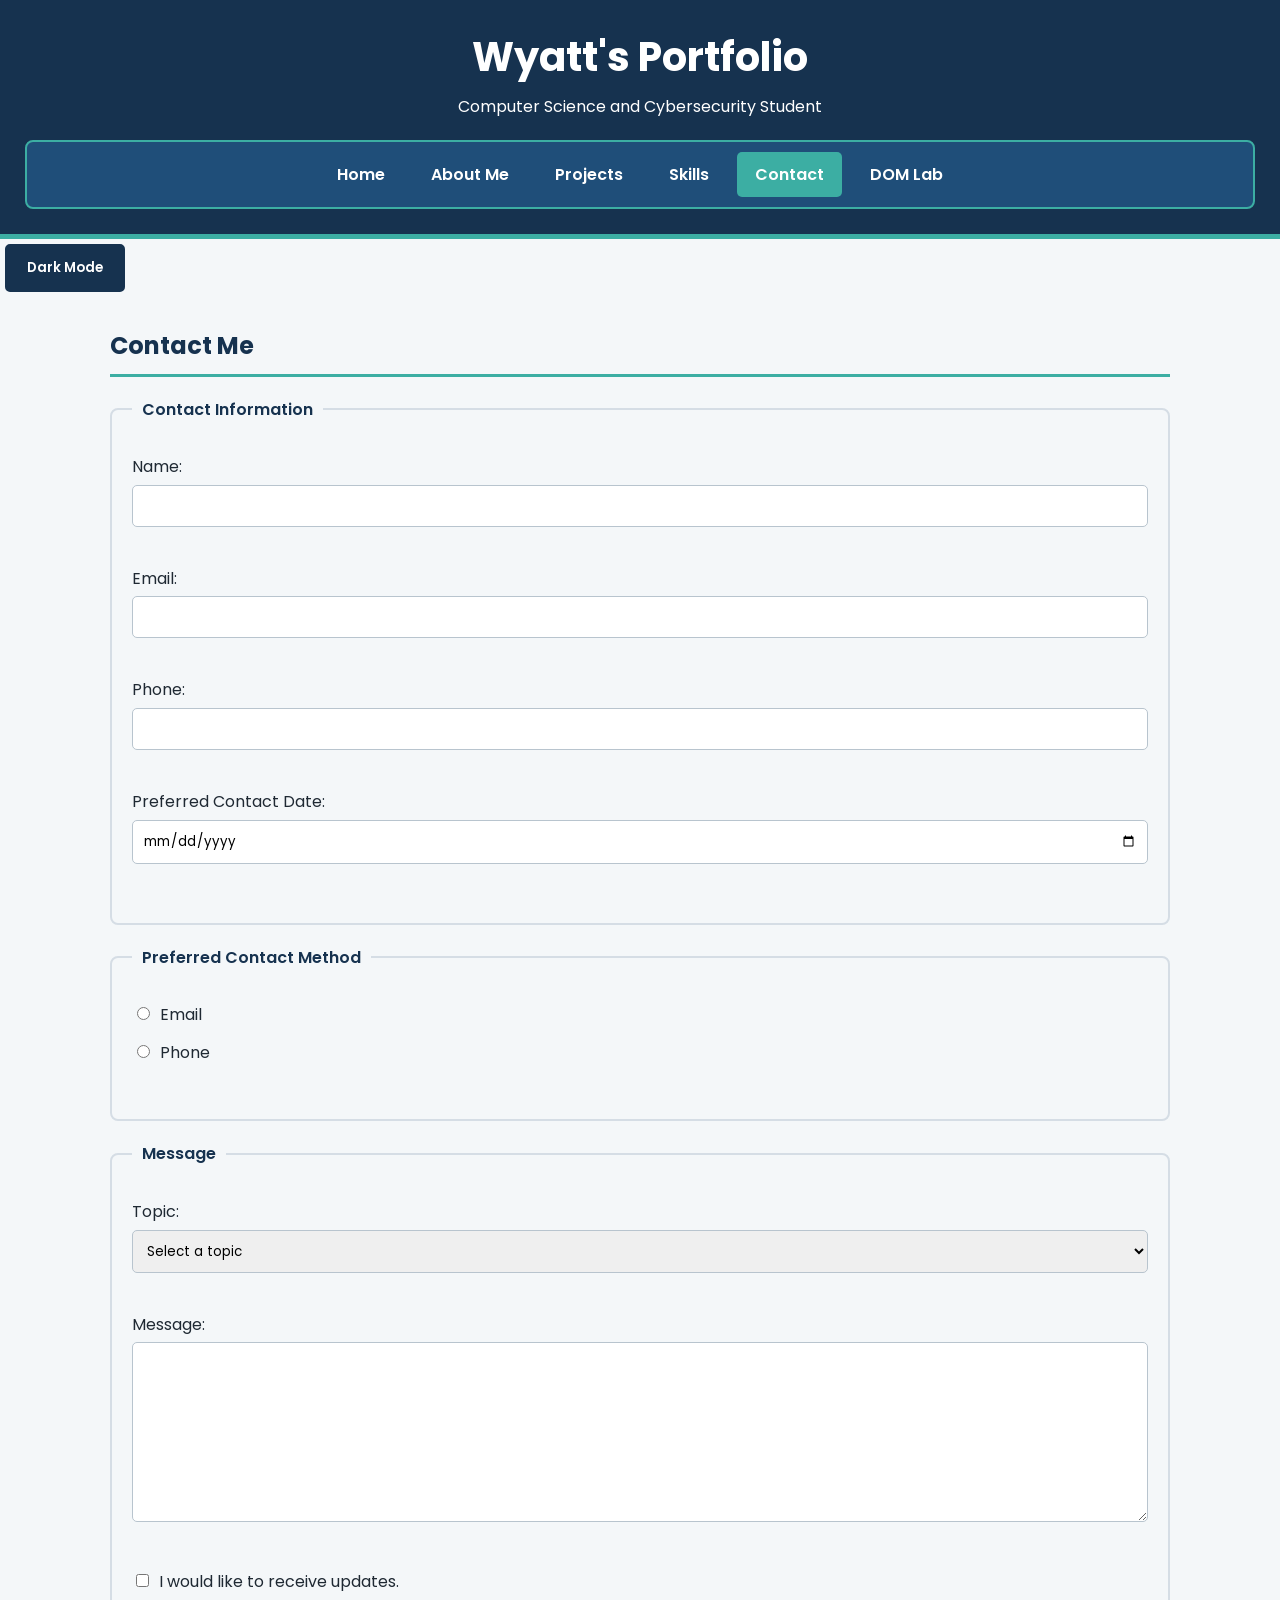
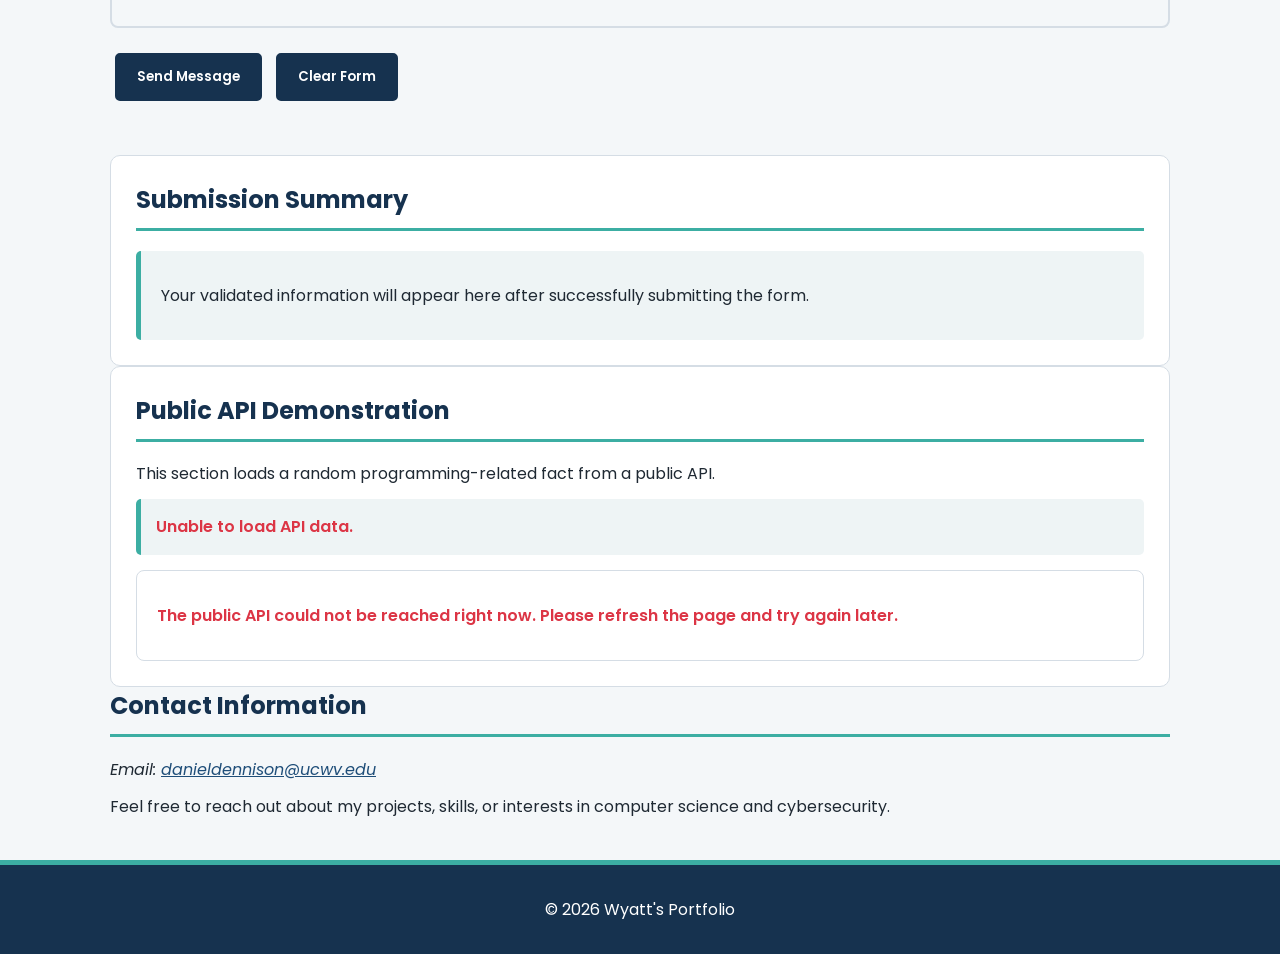
<file: contact.html>
<!DOCTYPE html>
<html lang="en">
<head>
    <meta charset="UTF-8">
    <meta name="viewport" content="width=device-width, initial-scale=1.0">
    <meta name="description" content="Contact Wyatt about computer science, cybersecurity, programming, and web development.">
    <title>Wyatt's Portfolio - Contact</title>
    <link rel="stylesheet" href="style.css">
    <script src="script.js" defer></script>
</head>

<body>

<header>
    <h1>Wyatt's Portfolio</h1>
    <p>Computer Science and Cybersecurity Student</p>

    <nav aria-label="Main navigation">
        <ul>
            <li><a href="index.html">Home</a></li>
            <li><a href="about.html">About Me</a></li>
            <li><a href="projects.html">Projects</a></li>
            <li><a href="skills.html">Skills</a></li>
            <li><a href="contact.html" aria-current="page">Contact</a></li>
            <li><a href="dom.html">DOM Lab</a></li>
        </ul>
    </nav>
</header>

<button id="dark-mode-button" type="button">
    Dark Mode
</button>

<main>

    <section class="contact-form">
        <h2>Contact Me</h2>

        <form id="contact-form" action="#" method="post" novalidate>

            <fieldset>
                <legend>Contact Information</legend>

                <p>
                    <label for="name">Name:</label>
                    <input
                        type="text"
                        id="name"
                        name="name"
                        autocomplete="name"
                        required>
                    <span id="name-feedback" class="form-feedback"></span>
                </p>

                <p>
                    <label for="email">Email:</label>
                    <input
                        type="email"
                        id="email"
                        name="email"
                        autocomplete="email"
                        required>
                    <span id="email-feedback" class="form-feedback"></span>
                </p>

                <p>
                    <label for="phone">Phone:</label>
                    <input
                        type="tel"
                        id="phone"
                        name="phone"
                        autocomplete="tel"
                        required>
                    <span id="phone-feedback" class="form-feedback"></span>
                </p>

                <p>
                    <label for="date">Preferred Contact Date:</label>
                    <input
                        type="date"
                        id="date"
                        name="date"
                        required>
                    <span id="date-feedback" class="form-feedback"></span>
                </p>
            </fieldset>

            <fieldset>
                <legend>Preferred Contact Method</legend>

                <p>
                    <input
                        type="radio"
                        id="contact-email"
                        name="contact-method"
                        value="email"
                        required>

                    <label for="contact-email">Email</label>
                </p>

                <p>
                    <input
                        type="radio"
                        id="contact-phone"
                        name="contact-method"
                        value="phone">

                    <label for="contact-phone">Phone</label>
                </p>

                <span id="contact-method-feedback" class="form-feedback"></span>
            </fieldset>

            <fieldset>
                <legend>Message</legend>

                <p>
                    <label for="topic">Topic:</label>

                    <select id="topic" name="topic" required>
                        <option value="">Select a topic</option>
                        <option value="programming">Programming</option>
                        <option value="cybersecurity">Cybersecurity</option>
                        <option value="web-development">Web Development</option>
                        <option value="other">Other</option>
                    </select>

                    <span id="topic-feedback" class="form-feedback"></span>
                </p>

                <p>
                    <label for="message">Message:</label>

                    <textarea
                        id="message"
                        name="message"
                        rows="6"
                        minlength="10"
                        required></textarea>

                    <span id="message-feedback" class="form-feedback"></span>
                </p>

                <p>
                    <input
                        type="checkbox"
                        id="updates"
                        name="updates"
                        value="yes">

                    <label for="updates">
                        I would like to receive updates.
                    </label>
                </p>
            </fieldset>

            <button type="submit">Send Message</button>
            <button type="reset">Clear Form</button>

            <p id="form-status" class="form-status"></p>

        </form>
    </section>

    <section class="form-summary">
        <h2>Submission Summary</h2>

        <div id="submission-summary">
            <p>
                Your validated information will appear here after
                successfully submitting the form.
            </p>
        </div>
    </section>

    <section class="api-section">
        <h2>Public API Demonstration</h2>

        <p>
            This section loads a random programming-related fact
            from a public API.
        </p>

        <div id="api-status">
            Loading API data...
        </div>

        <div id="api-result"></div>
    </section>

    <aside class="contact-info">
        <h2>Contact Information</h2>

        <address>
            Email:
            <a href="mailto:danieldennison@ucwv.edu">
                danieldennison@ucwv.edu
            </a>
        </address>

        <p>
            Feel free to reach out about my projects, skills, or interests
            in computer science and cybersecurity.
        </p>
    </aside>

</main>

<footer>
    <p>&copy; 2026 Wyatt's Portfolio</p>
</footer>

</body>
</html>
</file>
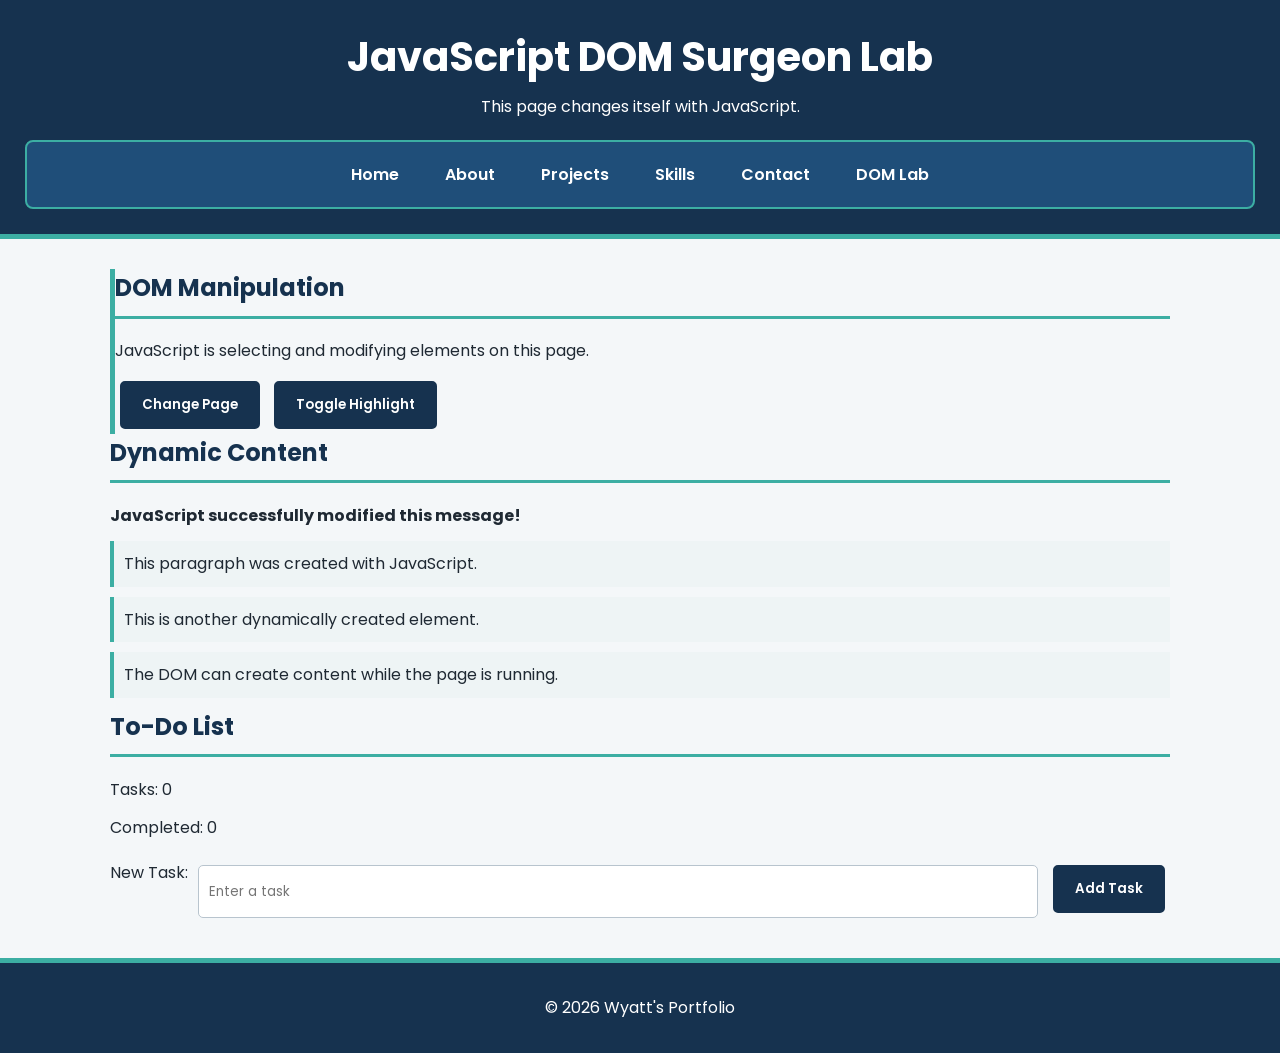
<file: dom.html>
<!DOCTYPE html>
<html lang="en">
<head>
    <meta charset="UTF-8">
    <meta name="viewport" content="width=device-width, initial-scale=1.0">
    <meta name="description" content="Interactive JavaScript DOM manipulation project">
    <title>DOM Surgeon Lab - Wyatt's Portfolio</title>

    <link rel="stylesheet" href="style.css">
    <script src="dom.js" defer></script>
</head>

<body>

    <header>
        <h1 id="page-title">JavaScript DOM Lab</h1>

        <p id="subtitle">
            Interactive DOM Manipulation Project
        </p>

        <nav>
            <ul>
                <li><a href="index.html">Home</a></li>
                <li><a href="about.html">About</a></li>
                <li><a href="projects.html">Projects</a></li>
                <li><a href="skills.html">Skills</a></li>
                <li><a href="contact.html">Contact</a></li>
                <li><a href="dom.html">DOM Lab</a></li>
            </ul>
        </nav>
    </header>

    <main>

        <!-- DOM MANIPULATION -->
        <section id="welcome-section">

            <h2>DOM Manipulation</h2>

            <p id="description">
                This page demonstrates how JavaScript can select,
                modify, create, and remove HTML elements.
            </p>

            <button id="change-button" type="button">
                Change Page
            </button>

            <button id="toggle-button" type="button">
                Toggle Highlight
            </button>

        </section>


        <!-- DYNAMIC CONTENT -->
        <section id="dynamic-section">

            <h2>Dynamic Content</h2>

            <p id="dynamic-message">
                New content will be added here using JavaScript.
            </p>

            <div id="new-elements"></div>

        </section>


        <!-- TO-DO LIST -->
        <section id="todo-section">

            <h2>To-Do List</h2>

            <p id="task-count">
                Tasks: 0
            </p>

            <p id="completed-count">
                Completed: 0
            </p>

            <form id="todo-form">

                <label for="todo-input">
                    New Task:
                </label>

                <input
                    type="text"
                    id="todo-input"
                    placeholder="Enter a task"
                    required
                >

                <button type="submit">
                    Add Task
                </button>

            </form>

            <ul id="todo-list"></ul>

        </section>

    </main>


    <footer>
        <p>&copy; 2026 Wyatt's Portfolio</p>
    </footer>

</body>
</html>
</file>
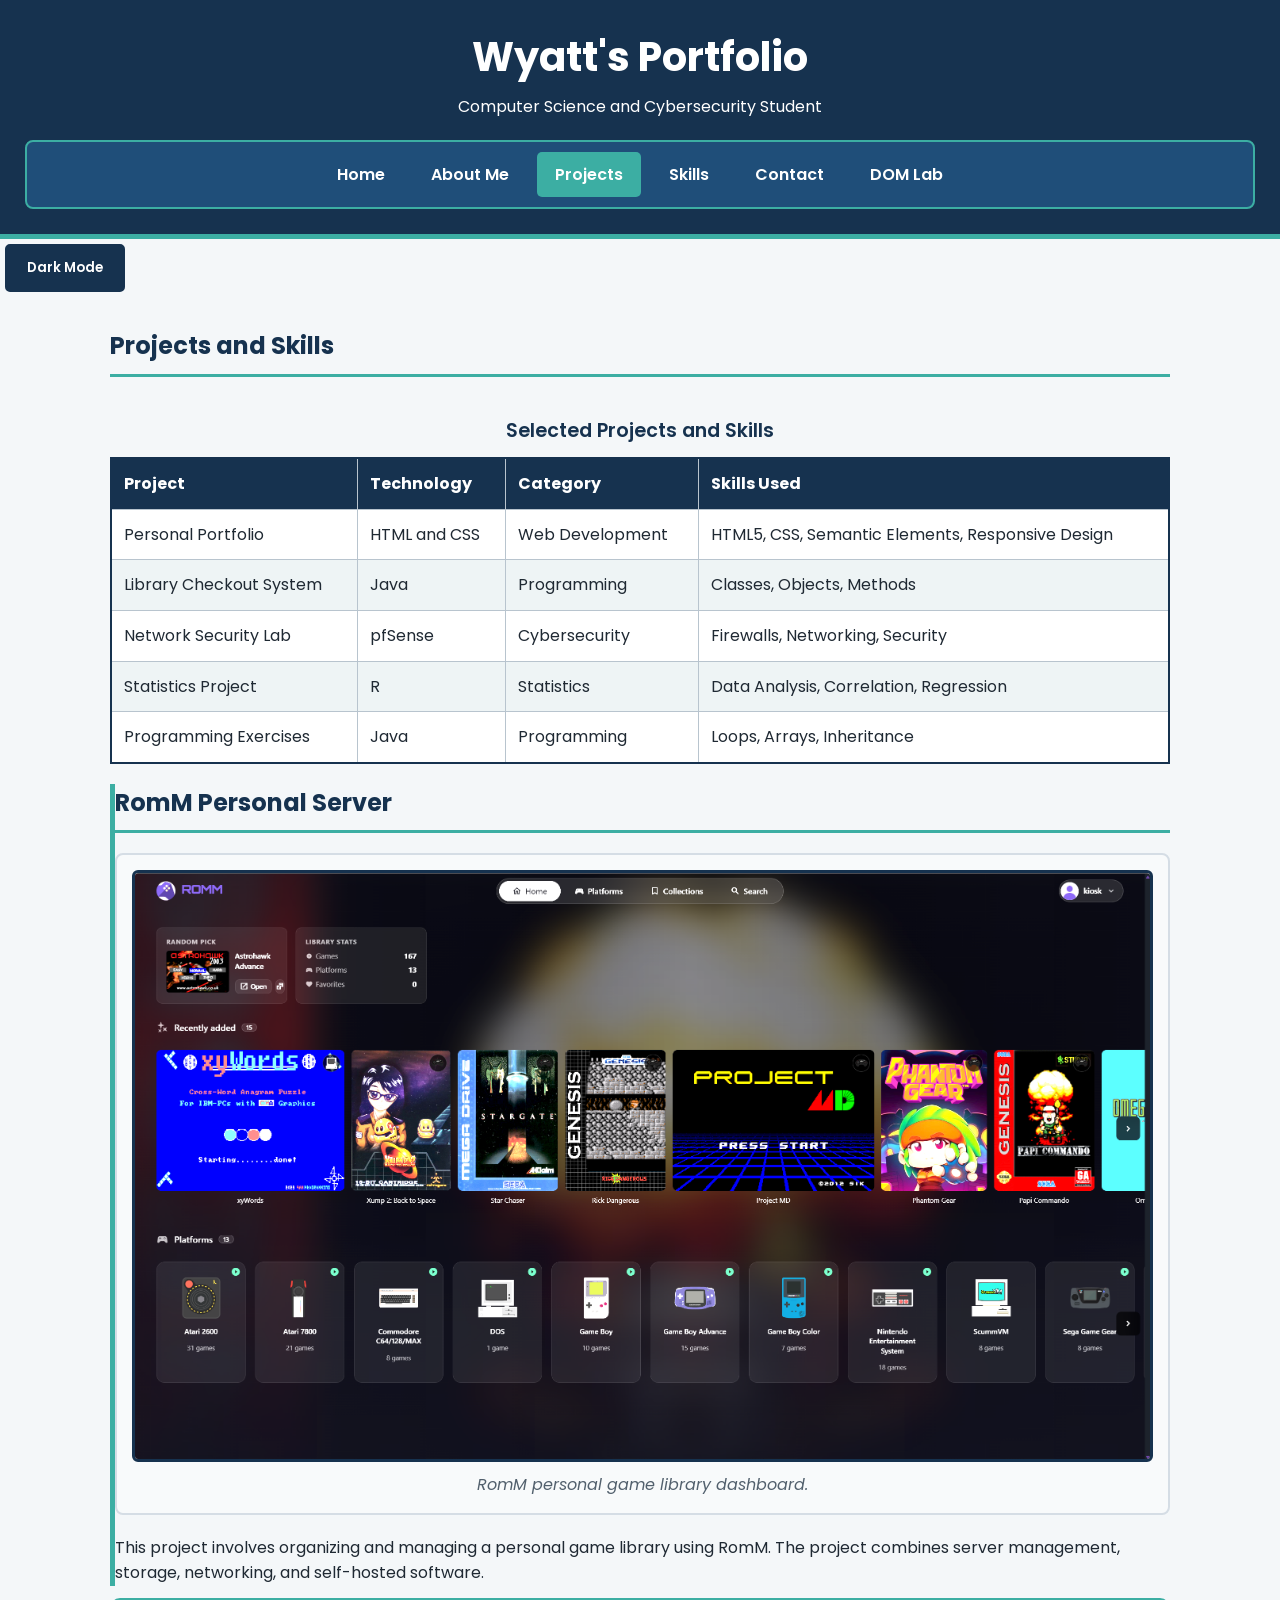
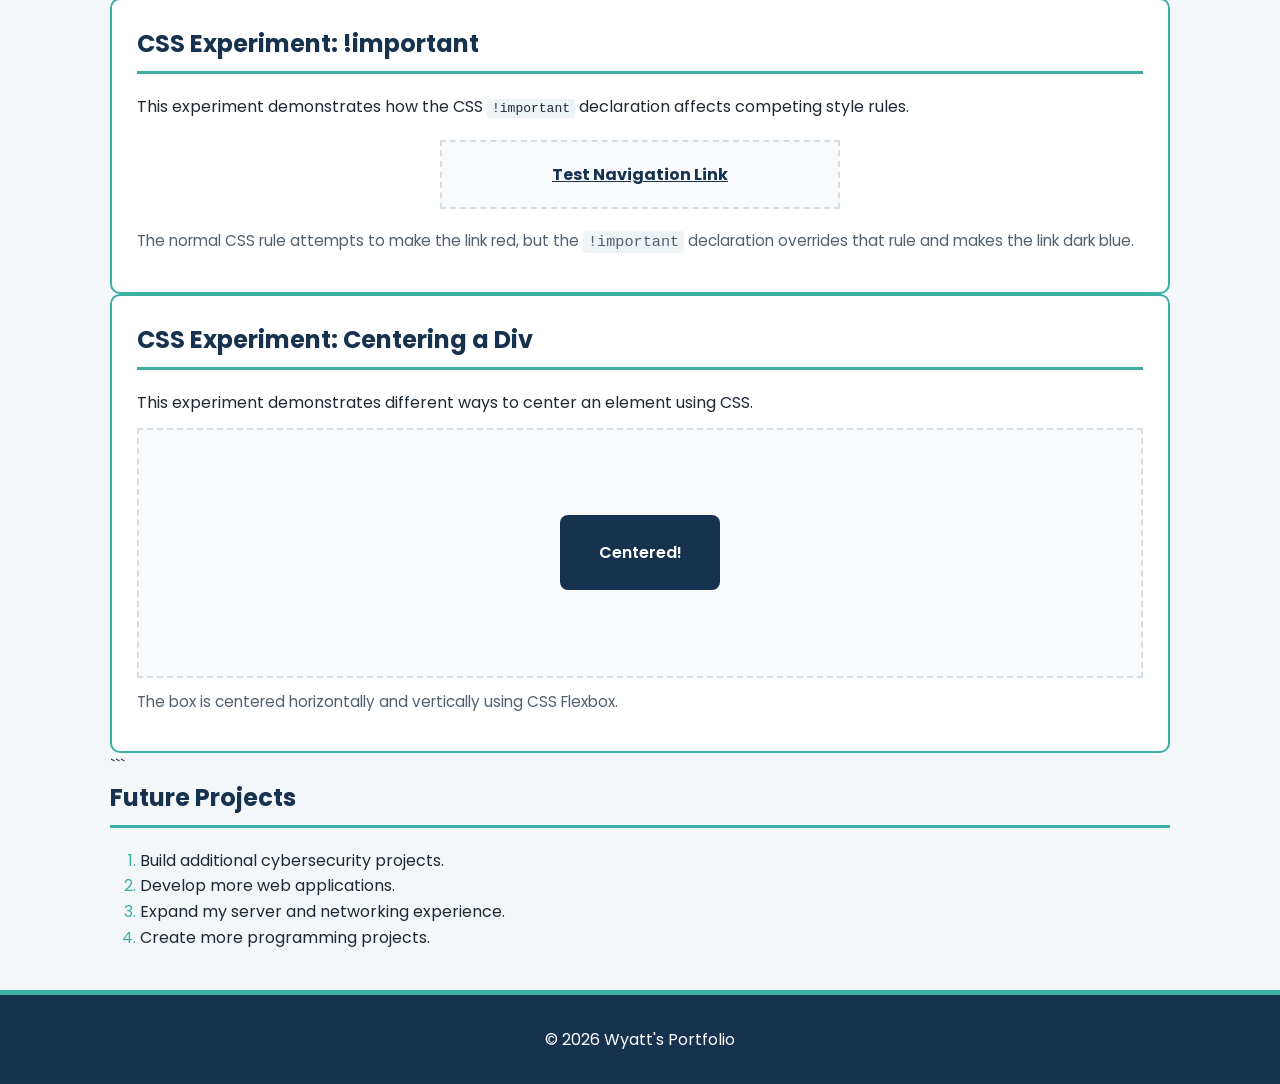
<file: projects.html>
<!DOCTYPE html>
<html lang="en">
<head>
    <meta charset="UTF-8">
    <meta name="viewport" content="width=device-width, initial-scale=1.0">
    <meta name="description" content="Wyatt's computer science, cybersecurity, programming, statistics, and web development projects.">
    <title>Wyatt's Portfolio - Projects</title>
    <link rel="stylesheet" href="style.css">
    <script src="script.js" defer></script>
</head>

<body>

<header>
    <h1>Wyatt's Portfolio</h1>
    <p>Computer Science and Cybersecurity Student</p>

    <nav aria-label="Main navigation">
        <ul>
            <li><a href="index.html">Home</a></li>
            <li><a href="about.html">About Me</a></li>
            <li><a href="projects.html" aria-current="page">Projects</a></li>
            <li><a href="skills.html">Skills</a></li>
            <li><a href="contact.html">Contact</a></li>
            <li><a href="dom.html">DOM Lab</a></li>
        </ul>
    </nav>
</header>

<button id="dark-mode-button" type="button">
    Dark Mode
</button>

<main>

    <section class="project-table">
        <h2>Projects and Skills</h2>

        <div class="table-container">
            <table>
                <caption>Selected Projects and Skills</caption>

                <thead>
                    <tr>
                        <th scope="col">Project</th>
                        <th scope="col">Technology</th>
                        <th scope="col">Category</th>
                        <th scope="col">Skills Used</th>
                    </tr>
                </thead>

                <tbody>
                    <tr>
                        <td>Personal Portfolio</td>
                        <td>HTML and CSS</td>
                        <td>Web Development</td>
                        <td>HTML5, CSS, Semantic Elements, Responsive Design</td>
                    </tr>

                    <tr>
                        <td>Library Checkout System</td>
                        <td>Java</td>
                        <td>Programming</td>
                        <td>Classes, Objects, Methods</td>
                    </tr>

                    <tr>
                        <td>Network Security Lab</td>
                        <td>pfSense</td>
                        <td>Cybersecurity</td>
                        <td>Firewalls, Networking, Security</td>
                    </tr>

                    <tr>
                        <td>Statistics Project</td>
                        <td>R</td>
                        <td>Statistics</td>
                        <td>Data Analysis, Correlation, Regression</td>
                    </tr>

                    <tr>
                        <td>Programming Exercises</td>
                        <td>Java</td>
                        <td>Programming</td>
                        <td>Loops, Arrays, Inheritance</td>
                    </tr>
                </tbody>
            </table>
        </div>
    </section>

    <article>
        <h2>RomM Personal Server</h2>

        <figure>
            <img
                src="RomM.png"
                alt="RomM game library dashboard displaying video game cover art">
            <figcaption>
                RomM personal game library dashboard.
            </figcaption>
        </figure>

        <p>
            This project involves organizing and managing a personal game
            library using RomM. The project combines server management,
            storage, networking, and self-hosted software.
        </p>
    </article>
<section class="css-experiment">
    <h2>CSS Experiment: !important</h2>

    <p>
        This experiment demonstrates how the CSS
        <code>!important</code> declaration affects
        competing style rules.
    </p>

    <div class="important-test">
        <a href="#">Test Navigation Link</a>
    </div>

    <p class="experiment-result">
        The normal CSS rule attempts to make the link
        red, but the <code>!important</code> declaration
        overrides that rule and makes the link dark blue.
    </p>
</section>
<section class="css-experiment">
    <h2>CSS Experiment: Centering a Div</h2>

    <p>
        This experiment demonstrates different ways
        to center an element using CSS.
    </p>

    <div class="centering-test">
        <div class="center-box">
            Centered!
        </div>
    </div>

    <p class="experiment-result">
        The box is centered horizontally and vertically
        using CSS Flexbox.
    </p>
</section>
```

    <section>
        <h2>Future Projects</h2>

        <ol>
            <li>Build additional cybersecurity projects.</li>
            <li>Develop more web applications.</li>
            <li>Expand my server and networking experience.</li>
            <li>Create more programming projects.</li>
        </ol>
    </section>

</main>

<footer>
    <p>&copy; 2026 Wyatt's Portfolio</p>
</footer>

</body>
</html>
</file>
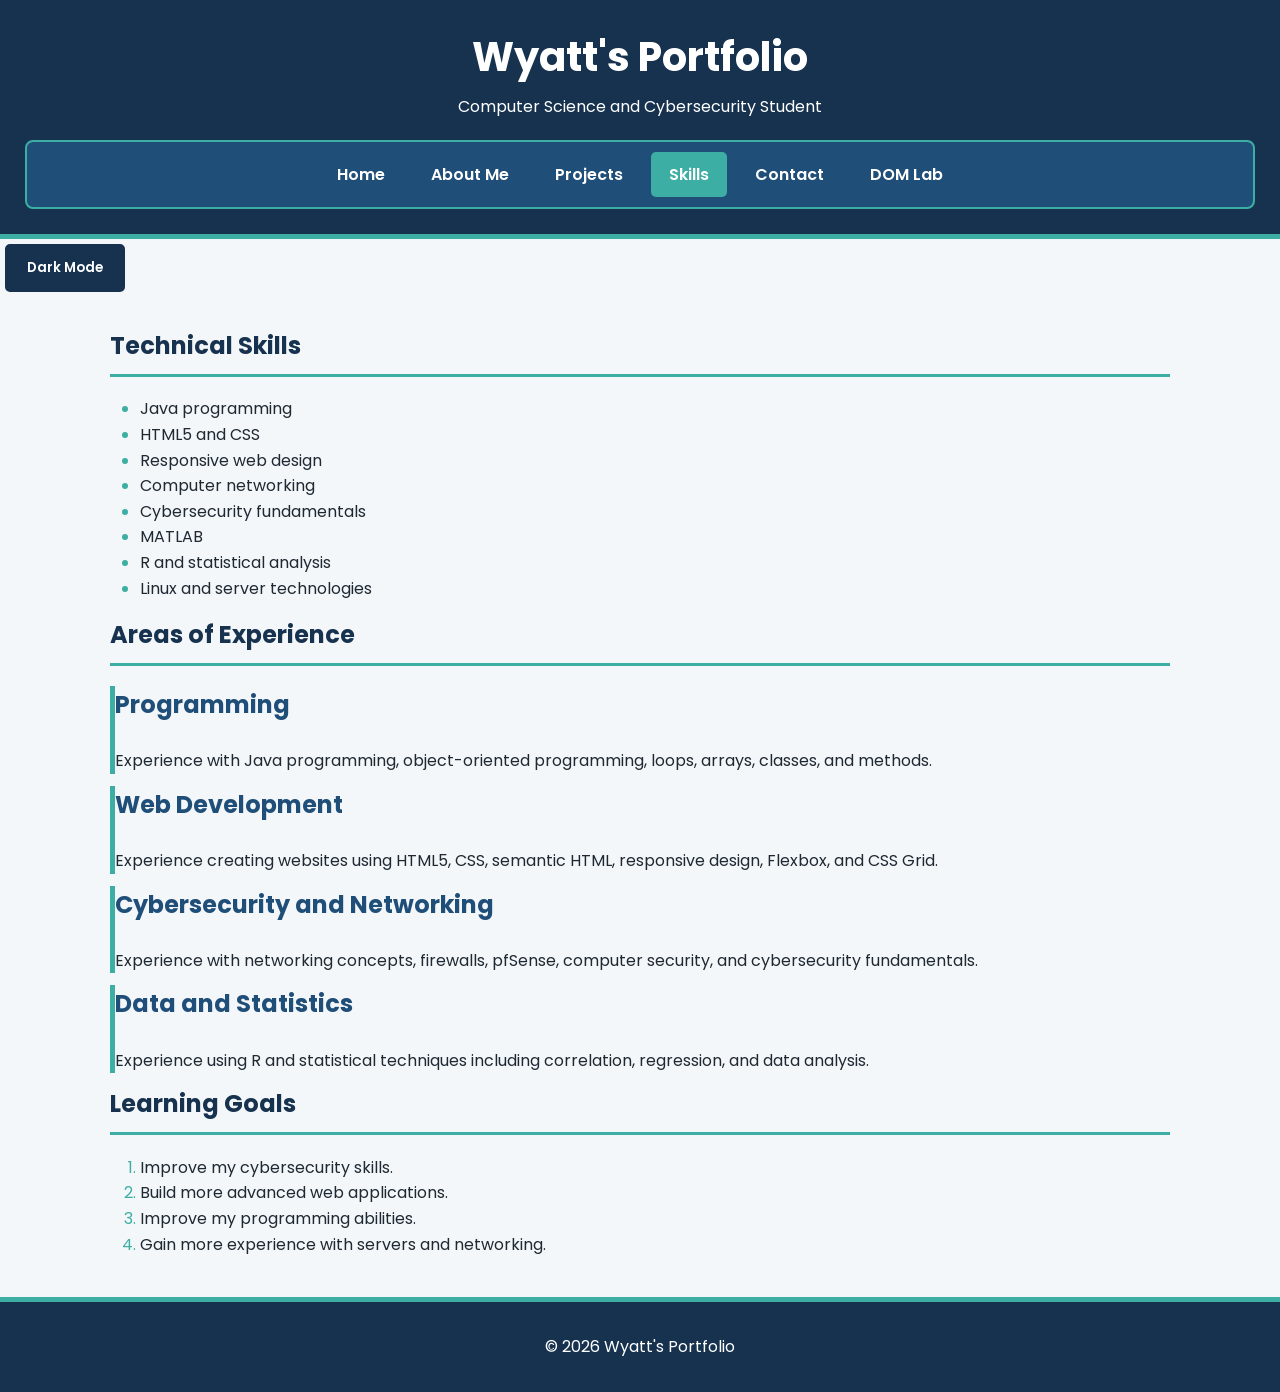
<file: skills.html>
<!DOCTYPE html>
<html lang="en">
<head>
    <meta charset="UTF-8">
    <meta name="viewport" content="width=device-width, initial-scale=1.0">
    <meta name="description" content="Technical skills in programming, web development, cybersecurity, networking, Linux, and statistics.">
    <title>Wyatt's Portfolio - Skills</title>
    <link rel="stylesheet" href="style.css">
    <script src="script.js" defer></script>
</head>

<body>

<header>
    <h1>Wyatt's Portfolio</h1>
    <p>Computer Science and Cybersecurity Student</p>

    <nav aria-label="Main navigation">
        <ul>
            <li><a href="index.html">Home</a></li>
            <li><a href="about.html">About Me</a></li>
            <li><a href="projects.html">Projects</a></li>
            <li><a href="skills.html" aria-current="page">Skills</a></li>
            <li><a href="contact.html">Contact</a></li>
            <li><a href="dom.html">DOM Lab</a></li>
        </ul>
    </nav>
</header>

<button id="dark-mode-button" type="button">
    Dark Mode
</button>

<main>

    <section>
        <h2>Technical Skills</h2>

        <ul>
            <li>Java programming</li>
            <li>HTML5 and CSS</li>
            <li>Responsive web design</li>
            <li>Computer networking</li>
            <li>Cybersecurity fundamentals</li>
            <li>MATLAB</li>
            <li>R and statistical analysis</li>
            <li>Linux and server technologies</li>
        </ul>
    </section>

    <section>
        <h2>Areas of Experience</h2>

        <article>
            <h3>Programming</h3>
            <p>
                Experience with Java programming, object-oriented programming,
                loops, arrays, classes, and methods.
            </p>
        </article>

        <article>
            <h3>Web Development</h3>
            <p>
                Experience creating websites using HTML5, CSS, semantic HTML,
                responsive design, Flexbox, and CSS Grid.
            </p>
        </article>

        <article>
            <h3>Cybersecurity and Networking</h3>
            <p>
                Experience with networking concepts, firewalls, pfSense,
                computer security, and cybersecurity fundamentals.
            </p>
        </article>

        <article>
            <h3>Data and Statistics</h3>
            <p>
                Experience using R and statistical techniques including
                correlation, regression, and data analysis.
            </p>
        </article>
    </section>

    <section>
        <h2>Learning Goals</h2>

        <ol>
            <li>Improve my cybersecurity skills.</li>
            <li>Build more advanced web applications.</li>
            <li>Improve my programming abilities.</li>
            <li>Gain more experience with servers and networking.</li>
        </ol>
    </section>

</main>

<footer>
    <p>&copy; 2026 Wyatt's Portfolio</p>
</footer>

</body>
</html>
</file>
<file: style.css>
@import url('https://fonts.googleapis.com/css2?family=Poppins:wght@400;500;600;700&display=swap');

:root {
    --primary-color: #16324f;
    --secondary-color: #1f4e79;
    --accent-color: #3caea3;
    --background-color: #f4f7f9;
    --card-color: #ffffff;
    --border-color: #d5dde5;
    --text-color: #1f2933;
}
/* Dark Mode */
body.dark-mode {
    --background-color: #121212;
    --card-color: #1e1e1e;
    --text-color: #f1f1f1;
    --border-color: #444444;
}

body.dark-mode h2,
body.dark-mode h3 {
    color: var(--accent-color);
}

body.dark-mode figure {
    background-color: #242424;
}

body.dark-mode .important-test,
body.dark-mode .centering-test {
    background-color: #242424;
}

body.dark-mode table {
    background-color: #1e1e1e;
}

body.dark-mode a {
    color: #66d9ef;
}

body.dark-mode figcaption,
body.dark-mode .experiment-result {
    color: #cccccc;
}
* {
    box-sizing: border-box;
}

html {
    overflow-x: hidden;
}

body {
    margin: 0;
    padding: 0;
    font-family: 'Poppins', sans-serif;
    background-color: var(--background-color);
    color: var(--text-color);
    line-height: 1.6;
}

header {
    background-color: var(--primary-color);
    color: white;
    padding: 25px;
    text-align: center;
    border-bottom: 5px solid var(--accent-color);
}

header h1 {
    margin: 0;
}

header p {
    margin: 5px 0 20px;
}

nav {
    background-color: var(--secondary-color);
    padding: 10px;
    margin-top: 15px;
    border: 2px solid var(--accent-color);
    border-radius: 8px;
}

nav ul {
    list-style: none;
    padding: 0;
    margin: 0;
    display: flex;
    justify-content: center;
    align-items: center;
    gap: 10px;
}

nav li {
    margin: 0;
}

nav a {
    display: block;
    color: white;
    text-decoration: none;
    font-weight: 600;
    padding: 10px 18px;
    border-radius: 5px;
}

nav a:hover,
nav a[aria-current="page"] {
    background-color: var(--accent-color);
    color: white;
}

main {
    max-width: 1100px;
    margin: 30px auto;
    padding: 0 20px;
}

.grid-container {
    display: grid;
    grid-template-columns: repeat(2, minmax(0, 1fr));
    gap: 25px;
}

.grid-container > section,
.grid-container > article,
.grid-container > aside {
    background-color: var(--card-color);
    margin: 0;
    padding: 25px;
    border: 1px solid var(--border-color);
    border-radius: 10px;
}

.welcome,
.project-table,
.contact-form,
.about-me {
    grid-column: 1 / -1;
}

h1 {
    font-size: 2.5rem;
}

h2 {
    color: var(--primary-color);
    margin-top: 0;
    border-bottom: 3px solid var(--accent-color);
    padding-bottom: 8px;
}

h3 {
    color: var(--secondary-color);
}

p {
    margin: 12px 0;
}

figure {
    margin: 20px 0;
    padding: 15px;
    border: 2px solid var(--border-color);
    background-color: #f8fafb;
    text-align: center;
    border-radius: 8px;
}

figure img {
    display: block;
    max-width: 100%;
    height: auto;
    margin: 0 auto;
    border: 3px solid var(--primary-color);
    border-radius: 6px;
}

figcaption {
    margin-top: 10px;
    font-style: italic;
    color: #52606d;
}

ul,
ol {
    margin: 15px 0;
    padding-left: 30px;
}

li::marker {
    color: var(--accent-color);
}

.table-container {
    width: 100%;
    max-width: 100%;
    overflow-x: auto;
}

table {
    width: 100%;
    border-collapse: collapse;
    margin: 20px 0;
    background-color: white;
    border: 2px solid var(--primary-color);
}

caption {
    font-size: 1.2rem;
    font-weight: 600;
    margin-bottom: 10px;
    color: var(--primary-color);
}

th,
td {
    padding: 12px;
    border: 1px solid #b8c4ce;
    text-align: left;
}

th {
    background-color: var(--primary-color);
    color: white;
}

tbody tr:nth-child(even) {
    background-color: #eef4f5;
}

tbody tr:hover {
    background-color: #d9efec;
}

article {
    border-left: 5px solid var(--accent-color);
}

article h3 {
    margin-top: 0;
    font-size: 1.5rem;
}

a {
    color: var(--secondary-color);
}

a:hover {
    color: var(--accent-color);
}

form {
    margin-top: 20px;
}

fieldset {
    margin: 20px 0;
    padding: 20px;
    border: 2px solid var(--border-color);
    border-radius: 8px;
}

legend {
    padding: 0 10px;
    font-weight: 600;
    color: var(--primary-color);
}

input[type="text"],
input[type="email"],
input[type="tel"],
input[type="date"],
select,
textarea {
    width: 100%;
    max-width: 100%;
    padding: 10px;
    margin-top: 5px;
    border: 1px solid #b8c4ce;
    border-radius: 5px;
    font-family: 'Poppins', sans-serif;
}

textarea {
    min-height: 180px;
    resize: vertical;
}

input[type="radio"],
input[type="checkbox"] {
    margin-right: 6px;
}

input:focus,
select:focus,
textarea:focus {
    outline: 2px solid var(--accent-color);
}

button {
    background-color: var(--primary-color);
    color: white;
    padding: 12px 20px;
    margin: 5px;
    border: 2px solid var(--primary-color);
    border-radius: 5px;
    font-family: 'Poppins', sans-serif;
    font-weight: 600;
    cursor: pointer;
}

button:hover {
    background-color: var(--accent-color);
    border-color: var(--accent-color);
}

footer {
    background-color: var(--primary-color);
    color: white;
    text-align: center;
    padding: 20px;
    margin-top: 40px;
    border-top: 5px solid var(--accent-color);
}

.css-experiment {
    grid-column: 1 / -1;
    background-color: var(--card-color);
    padding: 25px;
    border: 2px solid var(--accent-color);
    border-radius: 10px;
}

.important-test {
    margin: 20px auto;
    padding: 20px;
    max-width: 400px;
    text-align: center;
    border: 2px dashed var(--border-color);
    background-color: #f8fafb;
}

.important-test a {
    color: red;
    font-weight: 700;
}

.important-test a {
    color: var(--primary-color) !important;
}

.important-test a:hover {
    color: var(--accent-color) !important;
}

.experiment-result {
    font-size: 0.95rem;
    color: #52606d;
}

.experiment-result code,
.css-experiment code {
    background-color: #eef4f5;
    padding: 2px 5px;
    border-radius: 3px;
    font-family: monospace;
}

.centering-test {
    height: 250px;
    border: 2px dashed var(--border-color);
    background-color: #f8fafb;

    display: flex;
    justify-content: center;
    align-items: center;
}

.center-box {
    width: 160px;
    padding: 25px;
    background-color: var(--primary-color);
    color: white;
    text-align: center;
    font-weight: 600;
    border-radius: 8px;
}

@media (max-width: 900px) {
    .grid-container {
        grid-template-columns: 1fr;
    }

    .welcome,
    .project-table,
    .contact-form,
    .about-me,
    .css-experiment {
        grid-column: auto;
    }

    nav ul {
        flex-wrap: wrap;
    }
}

@media (max-width: 600px) {
    header {
        padding: 20px 10px;
    }

    h1 {
        font-size: 2rem;
    }

    main {
        width: 100%;
        padding: 0 10px;
        margin: 20px auto;
    }

    nav {
        padding: 5px;
    }

    nav ul {
        flex-direction: column;
        align-items: stretch;
        gap: 5px;
    }

    nav li {
        width: 100%;
    }

    nav a {
        text-align: center;
        width: 100%;
    }

    .grid-container {
        grid-template-columns: 1fr;
        gap: 15px;
    }

    .grid-container > section,
    .grid-container > article,
    .grid-container > aside {
        padding: 18px;
    }

    img {
        max-width: 100%;
        height: auto;
    }

    figure {
        padding: 10px;
    }

    .table-container {
        width: 100%;
        overflow-x: hidden;
    }

    table {
        width: 100%;
        min-width: 0;
        table-layout: fixed;
        font-size: 0.8rem;
    }

    th,
    td {
        padding: 7px;
        overflow-wrap: break-word;
    }

    fieldset {
        padding: 15px;
    }

    button {
        width: 100%;
        margin: 5px 0;
    }

    .css-experiment {
        padding: 18px;
    }
}

.dom-active {
    border-left: 5px solid var(--accent-color);
}

.highlight {
    box-shadow: 0 0 15px rgba(60, 174, 163, 0.5);
    transform: scale(1.01);
    transition: 0.2s;
}

#new-elements p {
    background-color: #eef4f5;
    padding: 10px;
    border-left: 4px solid var(--accent-color);
    margin: 10px 0;
}

#todo-form {
    display: flex;
    gap: 10px;
    flex-wrap: wrap;
}

#todo-input {
    flex: 1;
    min-width: 200px;
}

#todo-list {
    margin-top: 20px;
}

#todo-list li {
    display: flex;
    justify-content: space-between;
    align-items: center;
    gap: 10px;
    margin: 10px 0;
    padding: 12px;
    background-color: #f8fafb;
    border: 1px solid var(--border-color);
    border-radius: 5px;
}

#todo-list li.completed span {
    text-decoration: line-through;
    opacity: 0.6;
}

.complete-button {
    width: auto;
    margin: 0;
}

@media (max-width: 600px) {

    #todo-form {
        flex-direction: column;
    }

    #todo-input {
        width: 100%;
    }

    #todo-list li {
        flex-direction: column;
        align-items: stretch;
    }

    .complete-button {
        width: 100%;
    }
}
.error-page {
    min-height: 100vh;
    display: flex;
    justify-content: center;
    align-items: center;
    padding: 20px;
}

.error-card {
    max-width: 650px;
    width: 100%;
    text-align: center;
    padding: 50px 30px;
    background: var(--card);
    border: 1px solid var(--border);
    border-radius: 15px;
    box-shadow: 0 8px 25px rgba(0, 0, 0, 0.08);
}

.error-code {
    font-size: 6rem;
    font-weight: 700;
    margin: 0;
    color: var(--primary);
}

.error-card h1 {
    margin: 10px 0;
}

.error-card p:not(.error-code) {
    margin: 15px auto 25px;
    max-width: 500px;
}

.home-button {
    display: inline-block;
    padding: 12px 24px;
    background: var(--primary);
    color: white;
    text-decoration: none;
    border-radius: 8px;
    font-weight: 600;
    transition: 0.2s ease;
}

.home-button:hover {
    background: var(--secondary);
    transform: translateY(-2px);
}

.form-feedback {
    display: block;
    min-height: 22px;
    margin-top: 5px;
    font-size: 0.9rem;
    font-weight: 600;
}

.form-feedback.valid {
    color: #198754;
}

.form-feedback.invalid {
    color: #dc3545;
}

input.valid,
select.valid,
textarea.valid {
    border: 2px solid #198754;
}

input.invalid,
select.invalid,
textarea.invalid {
    border: 2px solid #dc3545;
}

.form-status {
    min-height: 25px;
    font-weight: 600;
}

.form-summary,
.api-section {
    grid-column: 1 / -1;
    background-color: var(--card-color);
    padding: 25px;
    border: 1px solid var(--border-color);
    border-radius: 10px;
}

#submission-summary {
    padding: 20px;
    background-color: #eef4f5;
    border-left: 5px solid var(--accent-color);
    border-radius: 5px;
}

#submission-summary ul {
    margin-bottom: 0;
}

#api-status {
    padding: 15px;
    margin-bottom: 15px;
    background-color: #eef4f5;
    border-left: 5px solid var(--accent-color);
    border-radius: 5px;
}

#api-result {
    padding: 20px;
    border: 1px solid var(--border-color);
    border-radius: 8px;
}

.api-error {
    color: #dc3545;
    font-weight: 600;
}

.api-success {
    color: #198754;
    font-weight: 600;
}
</file>
